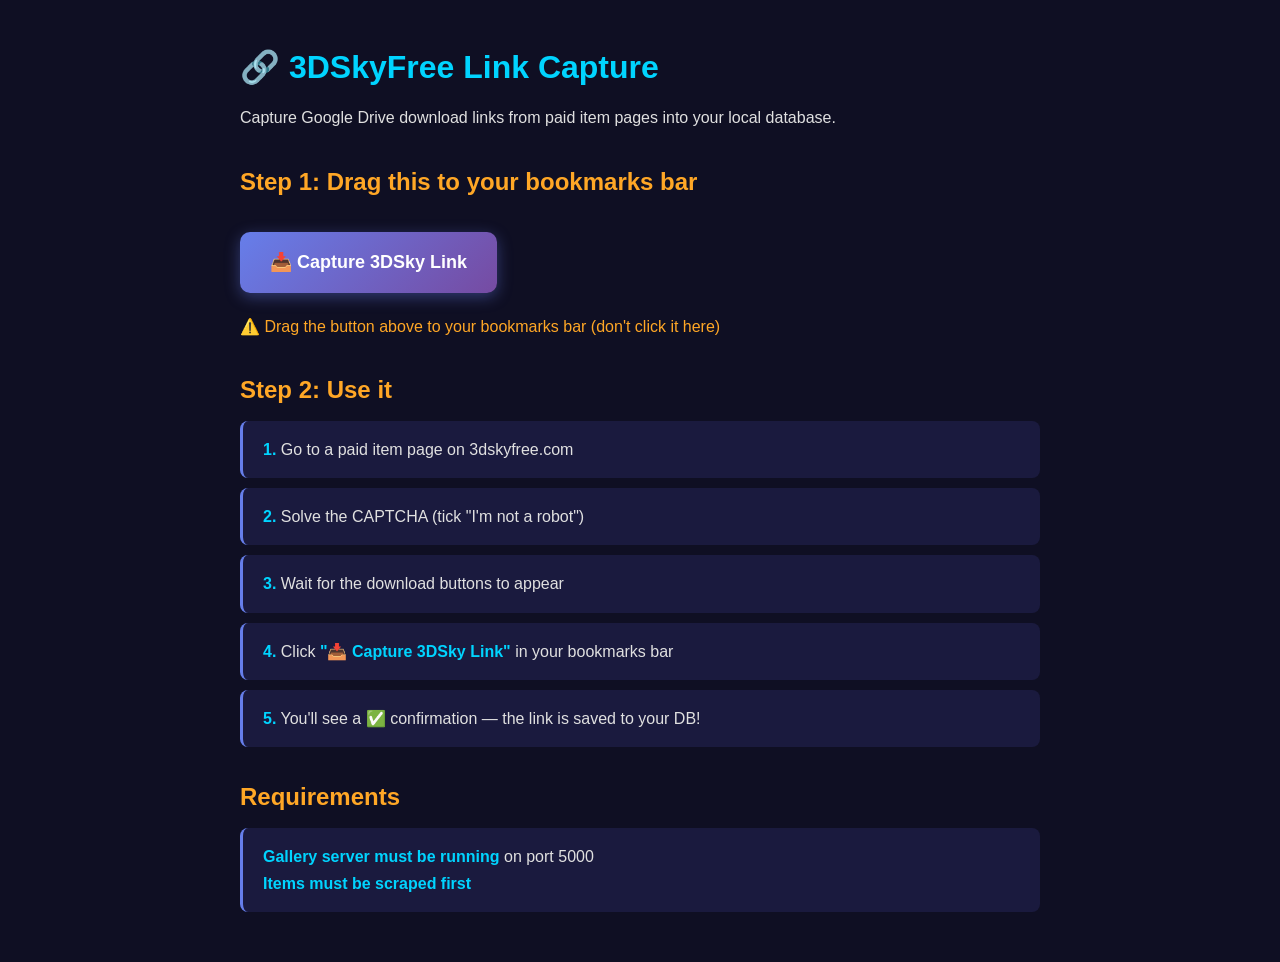
<file: templates/bookmarklet.html>
<!DOCTYPE html>
<html lang="en">
<head>
    <meta charset="UTF-8">
    <title>3DSkyFree Link Capture — Bookmarklet</title>
    <style>
        * { margin: 0; padding: 0; box-sizing: border-box; }
        body { font-family: 'Segoe UI', sans-serif; background: #0f0f23; color: #e0e0e0; padding: 40px; line-height: 1.7; }
        h1 { color: #00d4ff; margin-bottom: 10px; }
        h2 { color: #ffa726; margin: 30px 0 10px; }
        .container { max-width: 800px; margin: 0 auto; }
        .bookmarklet-link {
            display: inline-block; padding: 15px 30px;
            background: linear-gradient(135deg, #667eea, #764ba2);
            color: white; font-size: 18px; font-weight: bold; border-radius: 10px;
            text-decoration: none; margin: 20px 0; cursor: grab;
            box-shadow: 0 4px 15px rgba(102, 126, 234, 0.4);
        }
        .bookmarklet-link:hover { transform: scale(1.05); transition: 0.2s; }
        .step { background: #1a1a3e; border-radius: 8px; padding: 15px 20px; margin: 10px 0; border-left: 3px solid #667eea; }
        .step b { color: #00d4ff; }
        code { background: #2a2a4e; padding: 2px 6px; border-radius: 3px; color: #ffd54f; }
        .success { color: #66bb6a; }
        .warn { color: #ffa726; }
    </style>
</head>
<body>
<div class="container">
    <h1>🔗 3DSkyFree Link Capture</h1>
    <p>Capture Google Drive download links from paid item pages into your local database.</p>

    <h2>Step 1: Drag this to your bookmarks bar</h2>
    <p>
        <a class="bookmarklet-link" href="javascript:void(function(){var a=window.location.href.replace(/\/$/,''),b=document.querySelectorAll('a[href]'),g='',m='';b.forEach(function(l){var h=l.href;if(h.includes('redirect-to')){var u=new URL(h),p=u.searchParams.get('url');if(p){p=decodeURIComponent(p);if(p.includes('drive.google.com'))g=p;else if(p.includes('download.3dskyfree.com'))m=p}}else if(h.includes('drive.google.com')&&!g)g=h;else if(h.includes('download.3dskyfree.com')&&!m)m=h});if(!g&&!m){alert('❌ No download links found!\n\nMake sure you solved the CAPTCHA first.');return}fetch('http://localhost:5000/api/capture-link',{method:'POST',headers:{'Content-Type':'application/json'},body:JSON.stringify({post_url:a,gdrive_link:g,mirror_link:m})}).then(function(r){return r.json()}).then(function(d){if(d.success)alert('✅ Saved!\n\n'+d.title+'\n\nGDrive: '+(d.gdrive_link||'none')+'\nMirror: '+(d.mirror_link||'none'));else alert('❌ Error: '+d.error)}).catch(function(e){alert('❌ Failed to connect to gallery server.\nMake sure gallery_app.py is running on port 5000.')})})();">
            📥 Capture 3DSky Link
        </a>
    </p>
    <p class="warn">⚠️ Drag the button above to your bookmarks bar (don't click it here)</p>

    <h2>Step 2: Use it</h2>
    <div class="step"><b>1.</b> Go to a paid item page on 3dskyfree.com</div>
    <div class="step"><b>2.</b> Solve the CAPTCHA (tick "I'm not a robot")</div>
    <div class="step"><b>3.</b> Wait for the download buttons to appear</div>
    <div class="step"><b>4.</b> Click <b>"📥 Capture 3DSky Link"</b> in your bookmarks bar</div>
    <div class="step"><b>5.</b> You'll see a ✅ confirmation — the link is saved to your DB!</div>

    <h2>Requirements</h2>
    <div class="step">
        <b>Gallery server must be running</b> on port 5000<br>
        <b>Items must be scraped first</b>
    </div>
</div>
</body>
</html>
</file>
